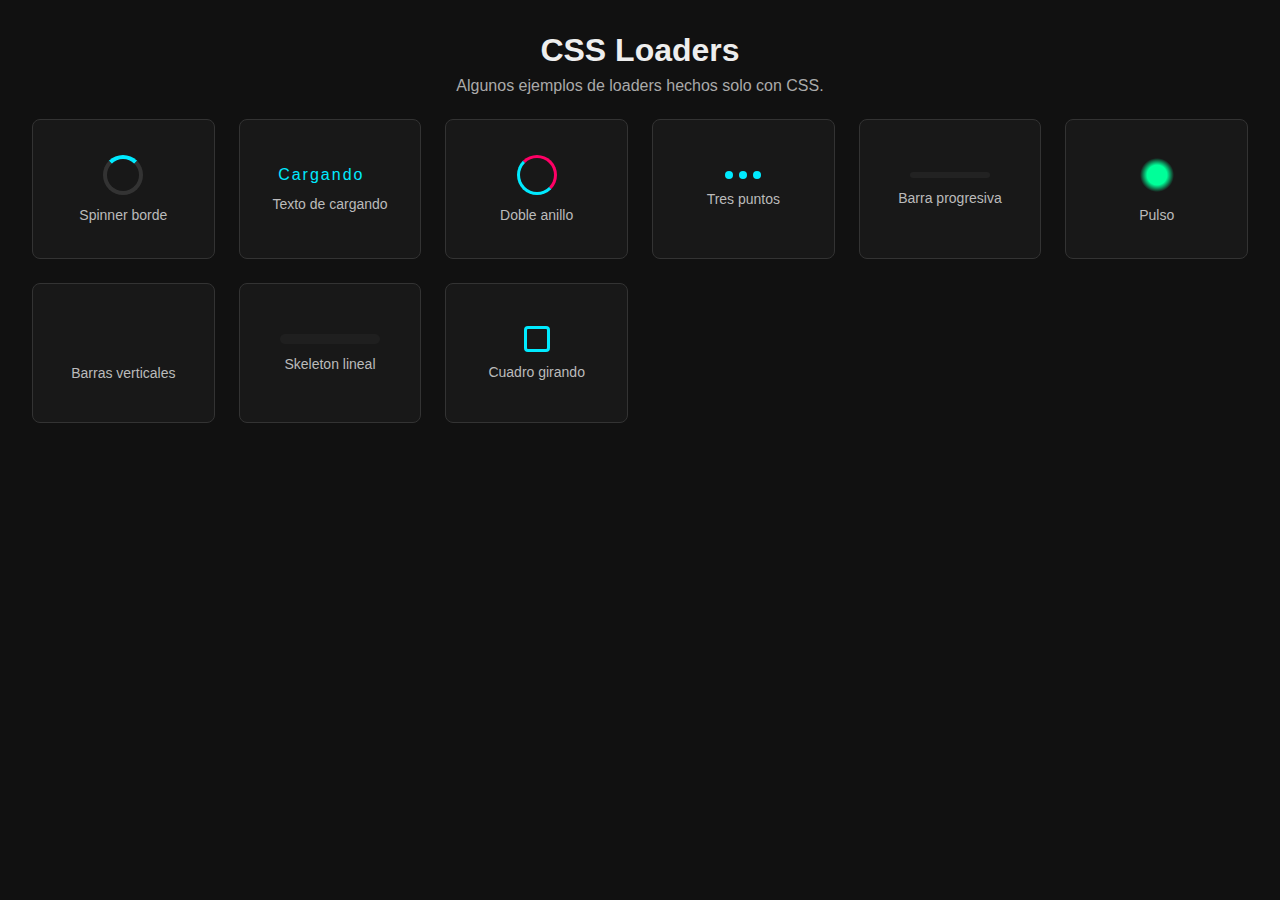
<file: index.html>
<!DOCTYPE html>
<html lang="es">
  <head>
    <meta charset="UTF-8" />
    <meta name="viewport" content="width=device-width, initial-scale=1.0" />
    <title>CSS Loaders</title>
    <link rel="stylesheet" href="styles/styles.css" />
  </head>
  <body>
    <h1>CSS Loaders</h1>
    <p>Algunos ejemplos de loaders hechos solo con CSS.</p>

    <div class="grid">

      <div class="loader-box">
        <div class="loader loader-1"></div>
        <span class="loader-label">Spinner borde</span>
      </div>

      <div class="loader-box">
        <div class="loader loader-dots-text">
          <span>C</span><span>a</span><span>r</span><span>g</span>
          <span>a</span><span>n</span>d<span>o</span>
          <span class="dot">.</span>
          <span class="dot">.</span>
          <span class="dot">.</span>
        </div>
        <span class="loader-label">Texto de cargando</span>
      </div>

      <div class="loader-box">
        <div class="loader loader-2"></div>
        <span class="loader-label">Doble anillo</span>
      </div>

      <div class="loader-box">
        <div class="loader loader-3">
          <span></span><span></span><span></span>
        </div>
        <span class="loader-label">Tres puntos</span>
      </div>

      <div class="loader-box">
        <div class="loader loader-4"></div>
        <span class="loader-label">Barra progresiva</span>
      </div>

      <div class="loader-box">
        <div class="loader loader-5"></div>
        <span class="loader-label">Pulso</span>
      </div>

      <div class="loader-box">
        <div class="loader loader-6">
          <span></span><span></span><span></span>
        </div>
        <span class="loader-label">Barras verticales</span>
      </div>

      <div class="loader-box">
        <div class="loader loader-7"></div>
        <span class="loader-label">Skeleton lineal</span>
      </div>

      <div class="loader-box">
        <div class="loader loader-8"></div>
        <span class="loader-label">Cuadro girando</span>
      </div>

    </div>
  </body>
</html>
</file>
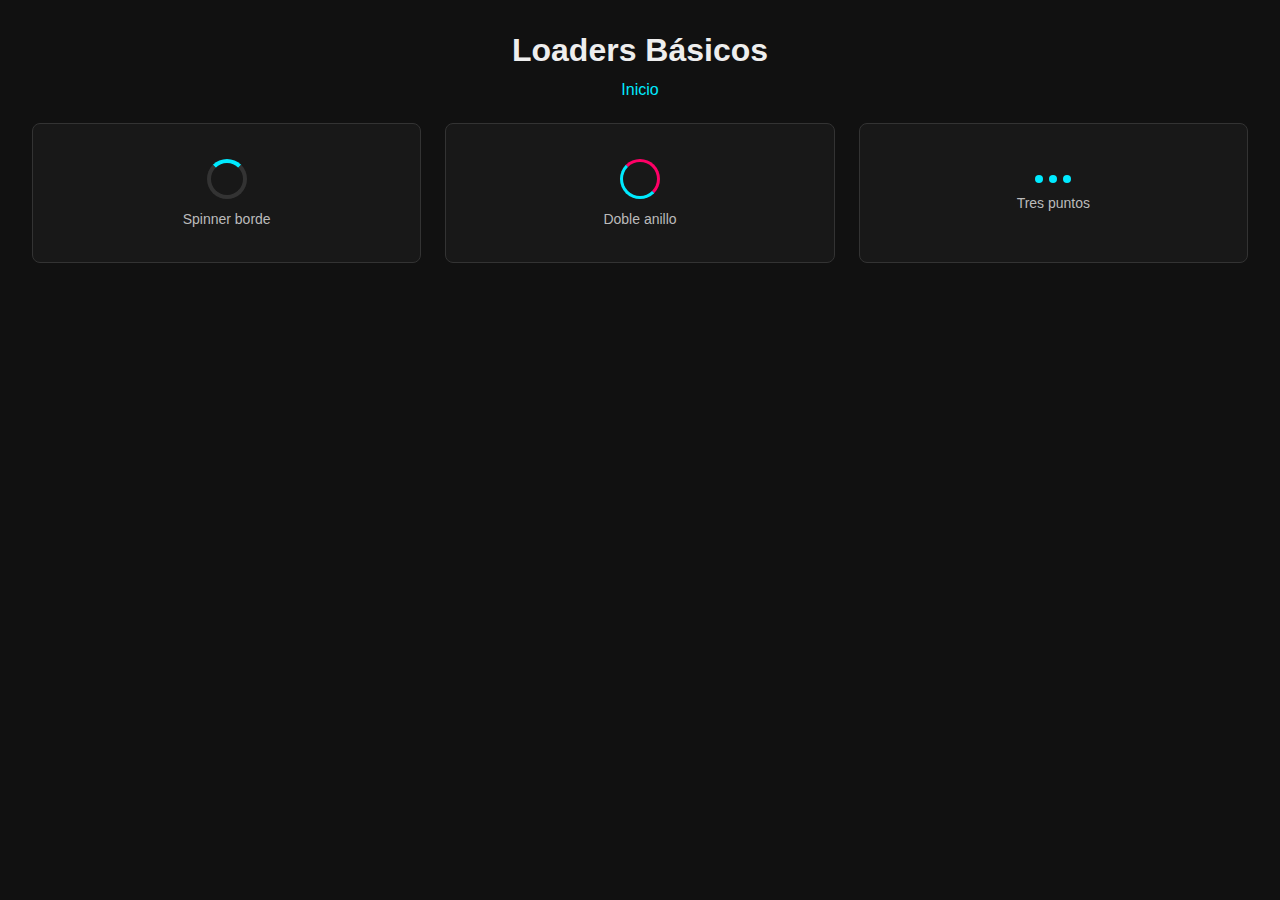
<file: categorias/basicos.html>
<!DOCTYPE html>
<html lang="es">
<head>
    <meta charset="UTF-8">
    <title>Loaders Básicos</title>
    <link rel="stylesheet" href="../estilos/base.css">
    <link rel="stylesheet" href="../css/basicos.css">
</head>
<body>

<h1>Loaders Básicos</h1>

<nav>
    <a href="../index.html">Inicio</a>
</nav>

<div class="grid">

    <div class="loader-box">
        <div class="loader loader-1"></div>
        <span class="loader-label">Spinner borde</span>
    </div>

    <div class="loader-box">
        <div class="loader loader-2"></div>
        <span class="loader-label">Doble anillo</span>
    </div>

    <div class="loader-box">
        <div class="loader loader-3">
            <span></span><span></span><span></span>
        </div>
        <span class="loader-label">Tres puntos</span>
    </div>

</div>

</body>
</html>
</file>
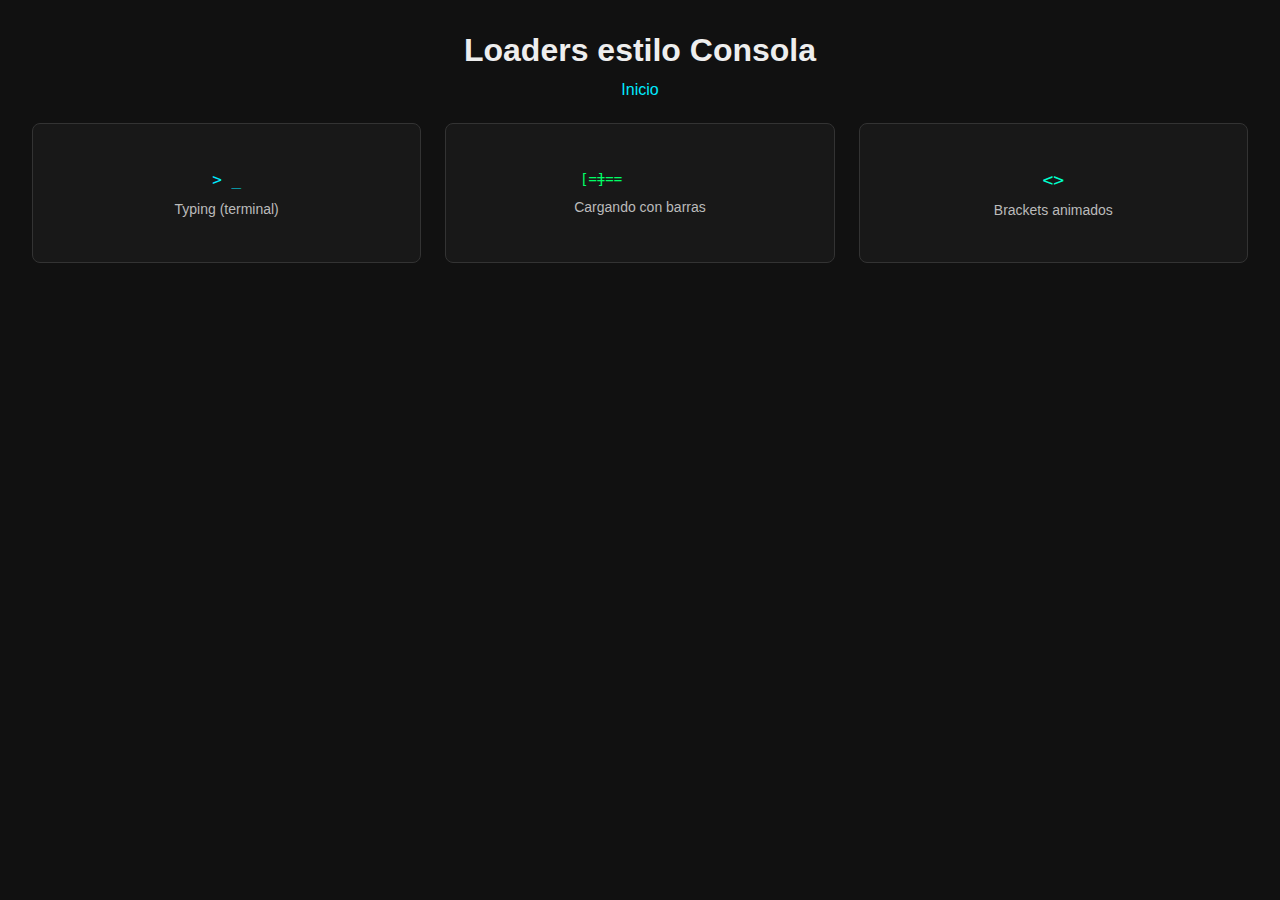
<file: categorias/consola.html>
<!DOCTYPE html>
<html lang="es">
<head>
    <meta charset="UTF-8">
    <title>Loaders de Consola</title>
    <link rel="stylesheet" href="../estilos/base.css">
    <link rel="stylesheet" href="../css/consola.css">
</head>
<body>

<h1>Loaders estilo Consola</h1>

<nav>
    <a href="../index.html">Inicio</a>
</nav>

<div class="grid">

    <div class="loader-box">
        <div class="loader loader-console-typing"></div>
        <span class="loader-label">Typing (terminal)</span>
    </div>

    <div class="loader-box">
        <div class="loader loader-console-bars"></div>
        <span class="loader-label">Cargando con barras</span>
    </div>

    <div class="loader-box">
        <div class="loader loader-console-brackets"></div>
        <span class="loader-label">Brackets animados</span>
    </div>

</div>

</body>
</html>
</file>
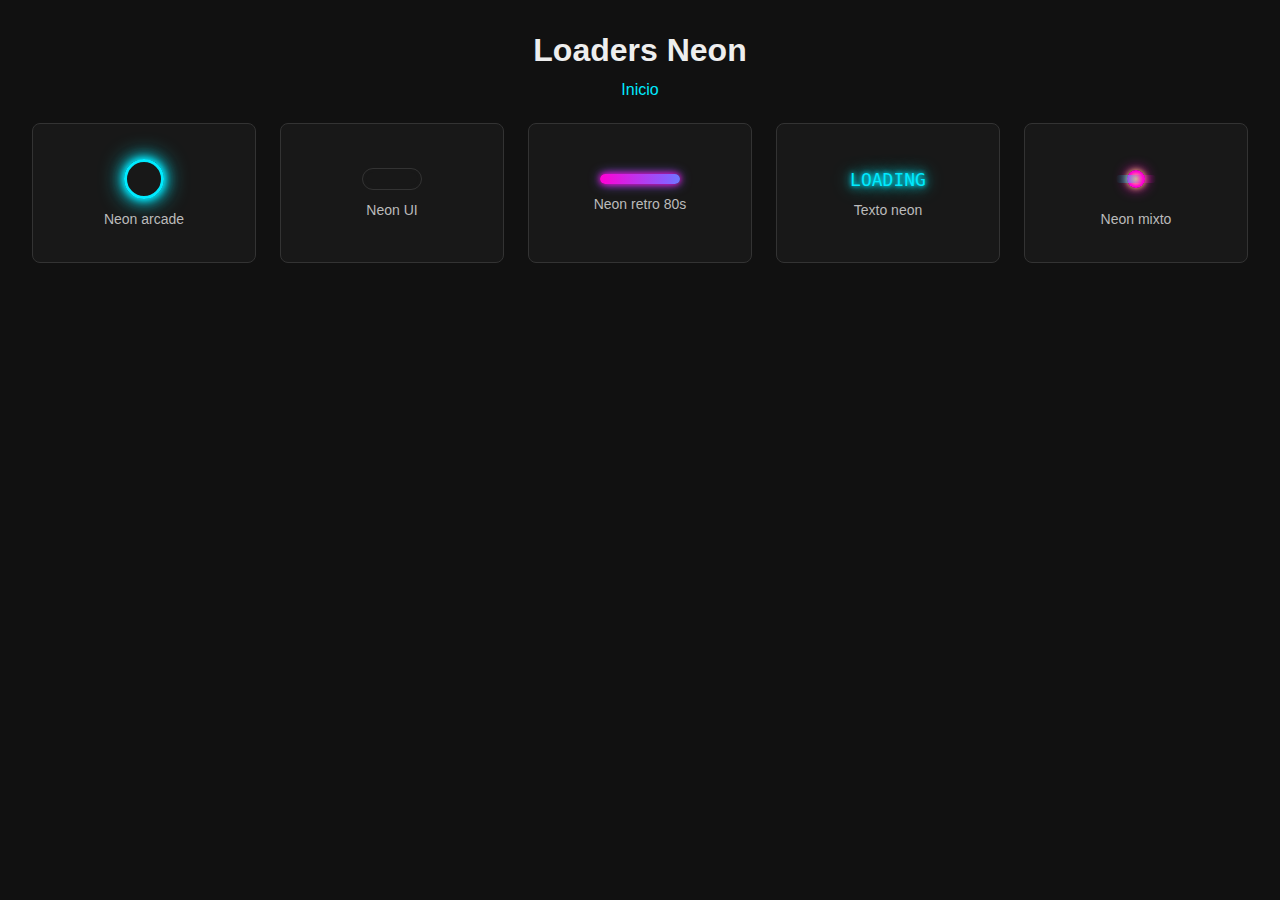
<file: categorias/neon.html>
<!DOCTYPE html>
<html lang="es">
<head>
    <meta charset="UTF-8">
    <title>Loaders Neon</title>
    <link rel="stylesheet" href="../estilos/base.css">
    <link rel="stylesheet" href="../css/neon.css">
</head>
<body>

<h1>Loaders Neon</h1>

<nav>
    <a href="../index.html">Inicio</a>
</nav>

<div class="grid">

    <div class="loader-box">
        <div class="loader loader-neon-arcade"></div>
        <span class="loader-label">Neon arcade</span>
    </div>

    <div class="loader-box">
        <div class="loader loader-neon-ui"></div>
        <span class="loader-label">Neon UI</span>
    </div>

    <div class="loader-box">
        <div class="loader loader-neon-retro"></div>
        <span class="loader-label">Neon retro 80s</span>
    </div>

    <div class="loader-box">
        <div class="loader loader-neon-text"></div>
        <span class="loader-label">Texto neon</span>
    </div>

    <div class="loader-box">
        <div class="loader loader-neon-mix"></div>
        <span class="loader-label">Neon mixto</span>
    </div>

</div>

</body>
</html>
</file>
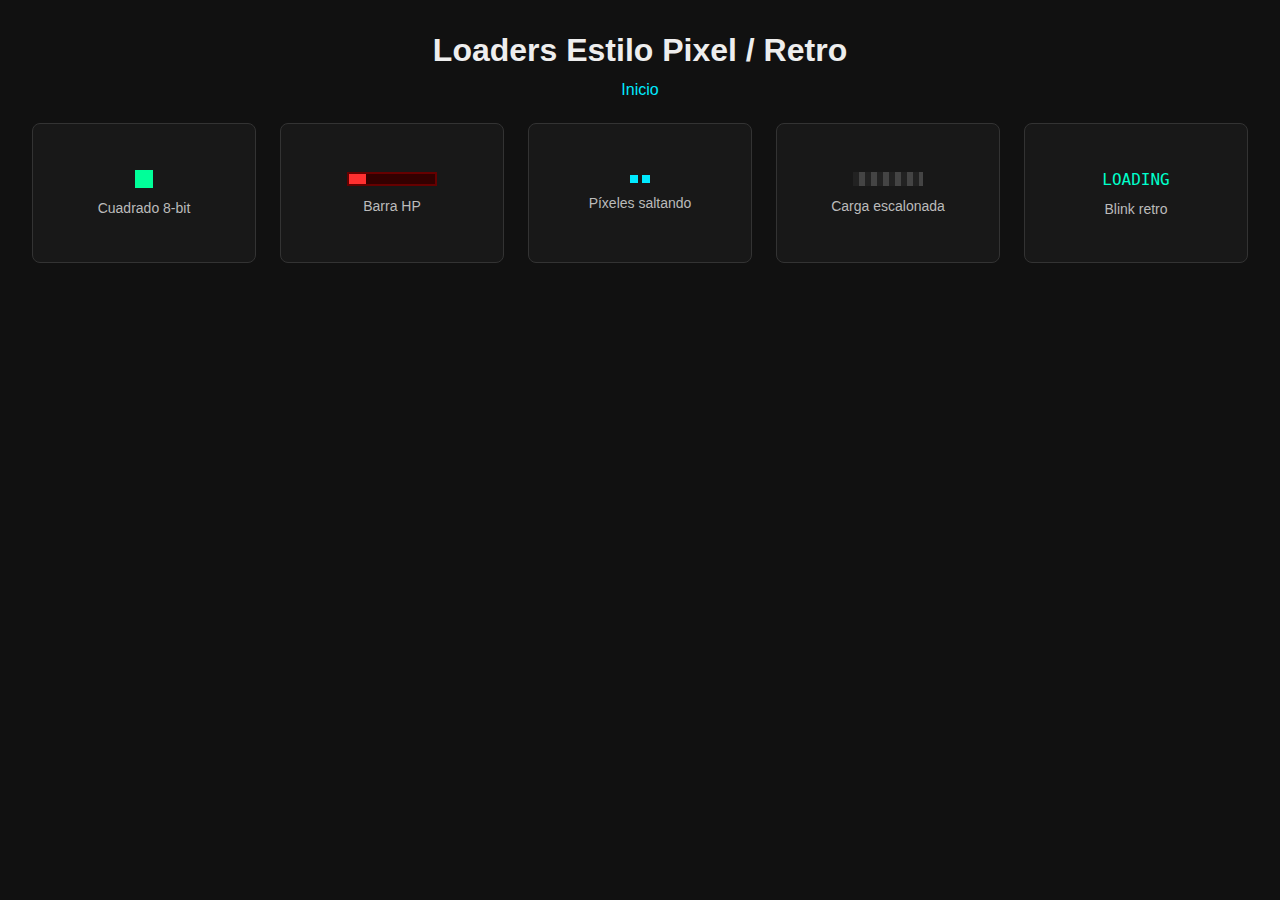
<file: categorias/pixel.html>
<!DOCTYPE html>
<html lang="es">
<head>
    <meta charset="UTF-8">
    <title>Loaders Pixel Art</title>
    <link rel="stylesheet" href="../estilos/base.css">
    <link rel="stylesheet" href="../css/pixel.css">
</head>
<body>

<h1>Loaders Estilo Pixel / Retro</h1>

<nav>
    <a href="../index.html">Inicio</a>
</nav>

<div class="grid">

    <div class="loader-box">
        <div class="loader loader-pixel-square"></div>
        <span class="loader-label">Cuadrado 8-bit</span>
    </div>

    <div class="loader-box">
        <div class="loader loader-pixel-bar"></div>
        <span class="loader-label">Barra HP</span>
    </div>

    <div class="loader-box">
        <div class="loader loader-pixel-dots"></div>
        <span class="loader-label">Píxeles saltando</span>
    </div>

    <div class="loader-box">
        <div class="loader loader-pixel-steps"></div>
        <span class="loader-label">Carga escalonada</span>
    </div>

    <div class="loader-box">
        <div class="loader loader-pixel-blink"></div>
        <span class="loader-label">Blink retro</span>
    </div>

</div>

</body>
</html>
</file>
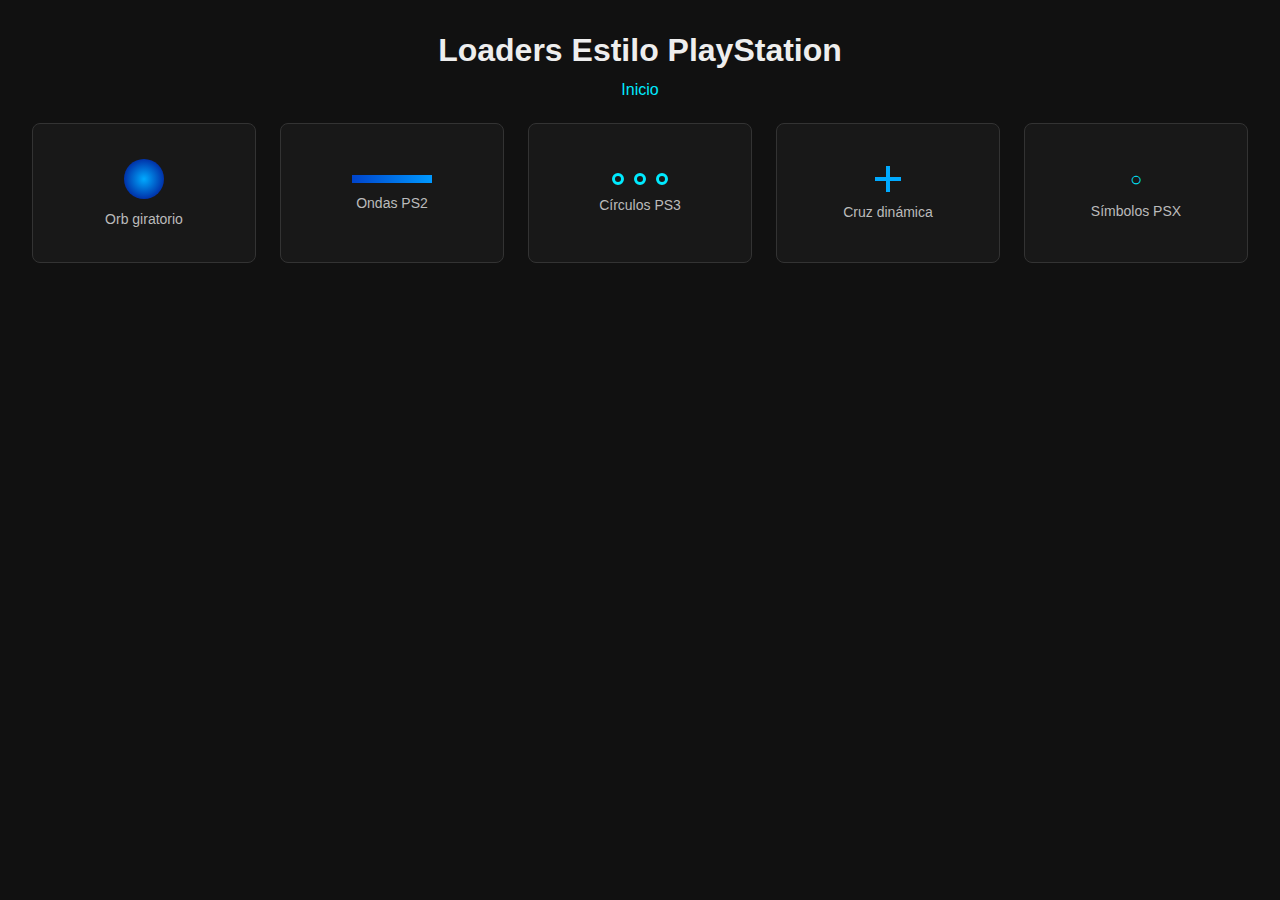
<file: categorias/psx.html>
<!DOCTYPE html>
<html lang="es">
<head>
    <meta charset="UTF-8">
    <title>Loaders PlayStation Style</title>
    <link rel="stylesheet" href="../estilos/base.css">
    <link rel="stylesheet" href="../css/psx.css">
</head>
<body>

<h1>Loaders Estilo PlayStation</h1>

<nav>
    <a href="../index.html">Inicio</a>
</nav>

<div class="grid">

    <div class="loader-box">
        <div class="loader loader-psx-orb"></div>
        <span class="loader-label">Orb giratorio</span>
    </div>

    <div class="loader-box">
        <div class="loader loader-psx-waves"></div>
        <span class="loader-label">Ondas PS2</span>
    </div>

    <div class="loader-box">
        <div class="loader loader-psx-circles">
            <span></span><span></span><span></span>
        </div>
        <span class="loader-label">Círculos PS3</span>
    </div>

    <div class="loader-box">
        <div class="loader loader-psx-cross"></div>
        <span class="loader-label">Cruz dinámica</span>
    </div>

    <div class="loader-box">
        <div class="loader loader-psx-symbols"></div>
        <span class="loader-label">Símbolos PSX</span>
    </div>

</div>

</body>
</html>
</file>
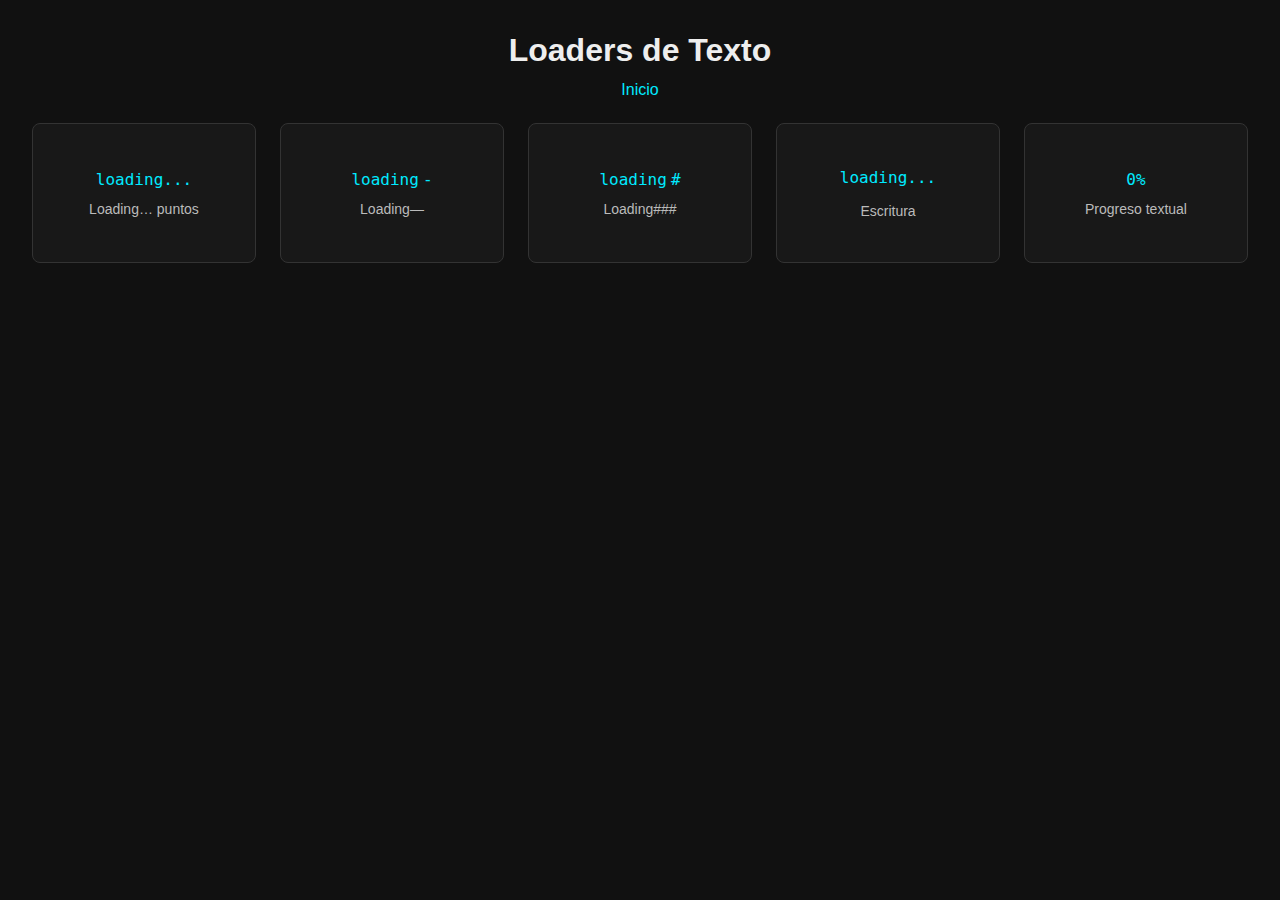
<file: categorias/texto.html>
<!DOCTYPE html>
<html lang="es">
<head>
    <meta charset="UTF-8">
    <title>Loaders de Texto</title>
    <link rel="stylesheet" href="../estilos/base.css">
    <link rel="stylesheet" href="../css/texto.css">
</head>
<body>

<h1>Loaders de Texto</h1>

<nav>
    <a href="../index.html">Inicio</a>
</nav>

<div class="grid">

    <div class="loader-box">
        <div class="loader loader-text-dots"></div>
        <span class="loader-label">Loading… puntos</span>
    </div>

    <div class="loader-box">
        <div class="loader loader-text-bars"></div>
        <span class="loader-label">Loading—</span>
    </div>

    <div class="loader-box">
        <div class="loader loader-text-hashes"></div>
        <span class="loader-label">Loading###</span>
    </div>

    <div class="loader-box">
        <div class="loader loader-text-typing"></div>
        <span class="loader-label">Escritura</span>
    </div>

    <div class="loader-box">
        <div class="loader loader-text-progress"></div>
        <span class="loader-label">Progreso textual</span>
    </div>

</div>

</body>
</html>
</file>
<file: styles/styles.css>
/* Estilos básicos */
* {
    box-sizing: border-box;
    margin: 0;
    padding: 0;
}

body {
    font-family: sans-serif;
    background: #111;
    color: #eee;
    padding: 32px;
}

h1, p {
    text-align: center;
}

h1 {
    margin-bottom: 8px;
}

p {
    margin-bottom: 24px;
    color: #aaa;
}

/* Grilla para mostrar los loaders */
.grid {
    display: grid;
    grid-template-columns: repeat(auto-fit, minmax(160px, 1fr));
    gap: 24px;
}

/* Caja de cada loader */
.loader-box {
    border: 1px solid #333;
    border-radius: 8px;
    padding: 20px 16px;
    background: #181818;

    /* centrado constante */
    display: flex;
    flex-direction: column;
    align-items: center;
    justify-content: center;

    /* igualar alturas */
    min-height: 140px;
}

/* Texto inferior de cada loader */
.loader-label {
    margin-top: 12px;
    font-size: 14px;
    color: #bbb;
}

/* Base para loaders */
.loader {
    margin: 0 auto;
    display: flex;
    justify-content: center;
    align-items: center;
}

/* 1) Spinner borde */
.loader-1 {
    width: 40px;
    height: 40px;
    border: 4px solid #333;
    border-top-color: #00eaff;
    border-radius: 50%;
    animation: spin 0.8s linear infinite;
}

/* 2) Doble anillo */
.loader-2 {
    width: 40px;
    height: 40px;
    position: relative;
}
.loader-2::before,
.loader-2::after {
    content: "";
    position: absolute;
    inset: 0;
    border-radius: 50%;
    border: 3px solid transparent;
}
.loader-2::before {
    border-top-color: #ff0066;
    border-right-color: #ff0066;
    animation: spin 0.9s linear infinite;
}
.loader-2::after {
    border-bottom-color: #00eaff;
    border-left-color: #00eaff;
    animation: spin-reverse 0.9s linear infinite;
}

/* 3) Tres puntos */
.loader-3 {
    gap: 6px;
}
.loader-3 span {
    width: 8px;
    height: 8px;
    border-radius: 50%;
    background: #00eaff;
    animation: bounce 0.7s ease-in-out infinite;
}
.loader-3 span:nth-child(2) { animation-delay: 0.1s; }
.loader-3 span:nth-child(3) { animation-delay: 0.2s; }

/* 4) Barra progresiva */
.loader-4 {
    width: 80px;
    height: 6px;
    border-radius: 999px;
    background: #222;
    position: relative;
    overflow: hidden;
}
.loader-4::before {
    content: "";
    position: absolute;
    width: 40%;
    height: 100%;
    left: -40%;
    background: linear-gradient(90deg, #00eaff, #00ff99);
    border-radius: inherit;
    animation: slide-x 1s ease-in-out infinite;
}

/* 5) Pulso */
.loader-5 {
    width: 40px;
    height: 40px;
    border-radius: 50%;
    background: radial-gradient(circle, #00ff99 0%, #00ff99 35%, transparent 60%);
    animation: pulse 1.2s ease-out infinite;
}

/* 6) Barras verticales */
.loader-6 {
    height: 28px;
    gap: 4px;
}
.loader-6 span {
    width: 6px;
    background: #ffcc00;
    animation: stretch 0.7s ease-in-out infinite;
}
.loader-6 span:nth-child(2) { animation-delay: 0.1s; }
.loader-6 span:nth-child(3) { animation-delay: 0.2s; }

/* 7) Skeleton lineal */
.loader-7 {
    width: 100px;
    height: 10px;
    border-radius: 999px;
    background: #1f1f1f;
    position: relative;
    overflow: hidden;
}
.loader-7::before {
    content: "";
    position: absolute;
    inset: 0;
    background: linear-gradient(
        90deg,
        transparent,
        rgba(255, 255, 255, 0.15),
        transparent
    );
    transform: translateX(-100%);
    animation: shimmer 1.2s infinite;
}

/* 8) Cuadro girando */
.loader-8 {
    width: 26px;
    height: 26px;
    border: 3px solid #00eaff;
    border-radius: 4px;
    animation: rotate-tilt 0.9s ease-in-out infinite;
}

/* 9) Loading... con puntos */
.loader-dots-text {
    font-size: 16px;
    color: #00eaff;
    display: flex;
    justify-content: center;
    align-items: center;
    gap: 2px;
    min-width: 80px;   /* lo hace consistente con los demás */
}

.loader-dots-text .dot {
    opacity: 0;
    animation: dot-fade 1.2s infinite;
}

.loader-dots-text .dot:nth-of-type(1) { animation-delay: 0s; }
.loader-dots-text .dot:nth-of-type(2) { animation-delay: 0.3s; }
.loader-dots-text .dot:nth-of-type(3) { animation-delay: 0.6s; }

/* Animaciones generales */
@keyframes spin { to { transform: rotate(360deg); } }
@keyframes spin-reverse { to { transform: rotate(-360deg); } }

@keyframes bounce {
    0%, 100% { transform: translateY(0) scale(1); opacity: 0.4; }
    50% { transform: translateY(-6px) scale(1.1); opacity: 1; }
}

@keyframes slide-x {
    0% { transform: translateX(0); }
    50% { transform: translateX(170%); }
    100% { transform: translateX(0); }
}

@keyframes pulse {
    0% { transform: scale(0.7); opacity: 0.2; }
    60% { transform: scale(1); opacity: 1; }
    100% { transform: scale(1.2); opacity: 0; }
}

@keyframes stretch {
    0%, 100% { height: 8px; }
    50% { height: 26px; }
}

@keyframes shimmer {
    0% { transform: translateX(-100%); }
    100% { transform: translateX(100%); }
}

@keyframes rotate-tilt {
    0%, 100% { transform: rotate(0deg) translateY(0); }
    50% { transform: rotate(20deg) translateY(-4px); }
}

@keyframes dot-fade {
    0%, 100% { opacity: 0; }
    50% { opacity: 1; }
}
</file>
<file: estilos/base.css>
* {
    box-sizing: border-box;
    margin: 0;
    padding: 0;
}

body {
    font-family: sans-serif;
    background: #111;
    color: #eee;
    padding: 32px;
}

h1 {
    margin-bottom: 12px;
    text-align: center;
}

nav {
    text-align: center;
    margin-bottom: 24px;
}

nav a {
    color: #00eaff;
    margin: 0 12px;
    text-decoration: none;
}

.grid {
    display: grid;
    grid-template-columns: repeat(auto-fit, minmax(160px, 1fr));
    gap: 24px;
}

.loader-box {
    border: 1px solid #333;
    border-radius: 8px;
    padding: 20px 16px;
    background: #181818;
    display: flex;
    flex-direction: column;
    align-items: center;
    justify-content: center;
    min-height: 140px;
}

.loader-label {
    margin-top: 12px;
    font-size: 14px;
    color: #bbb;
}
</file>
<file: css/basicos.css>
/* Loaders básicos */

/* Base común para los loaders */
.loader {
    margin: 0 auto;
    display: flex;
    justify-content: center;
    align-items: center;
}

/* 1) Spinner de borde */
.loader-1 {
    width: 40px;
    height: 40px;
    border: 4px solid #333;
    border-top-color: #00eaff;
    border-radius: 50%;
    animation: spin 0.8s linear infinite;
}

/* 2) Doble anillo */
.loader-2 {
    width: 40px;
    height: 40px;
    position: relative;
}

.loader-2::before,
.loader-2::after {
    content: "";
    position: absolute;
    inset: 0;
    border-radius: 50%;
    border: 3px solid transparent;
}

.loader-2::before {
    border-top-color: #ff0066;
    border-right-color: #ff0066;
    animation: spin 0.9s linear infinite;
}

.loader-2::after {
    border-bottom-color: #00eaff;
    border-left-color: #00eaff;
    animation: spin-reverse 0.9s linear infinite;
}

/* 3) Tres puntos */
.loader-3 {
    gap: 6px;
}

.loader-3 span {
    width: 8px;
    height: 8px;
    border-radius: 50%;
    background: #00eaff;
    animation: bounce 0.7s ease-in-out infinite;
}

.loader-3 span:nth-child(2) {
    animation-delay: 0.1s;
}

.loader-3 span:nth-child(3) {
    animation-delay: 0.2s;
}

/* Animaciones necesarias */

@keyframes spin {
    to {
        transform: rotate(360deg);
    }
}

@keyframes spin-reverse {
    to {
        transform: rotate(-360deg);
    }
}

@keyframes bounce {
    0%, 100% {
        transform: translateY(0) scale(1);
        opacity: 0.4;
    }
    50% {
        transform: translateY(-6px) scale(1.1);
        opacity: 1;
    }
}
</file>
<file: css/consola.css>
/* Loaders estilo consola / terminal */

/* Base */
.loader {
    margin: 0 auto;
    font-family: monospace;
    color: #00eaff;
    font-size: 16px;
}

/* 1) Typing ">" con cursor parpadeando */

.loader-console-typing::after {
    content: "> _";
    animation: console-blink 0.8s steps(2) infinite;
}

@keyframes console-blink {
    0% { opacity: 0; }
    50% { opacity: 1; }
    100% { opacity: 0; }
}

/* 2) Barras estilo terminal: [====      ] */

.loader-console-bars {
    position: relative;
    width: 120px;
    height: 16px;
    font-family: monospace;
    font-size: 14px;
    color: #00ff66;
}

.loader-console-bars::before {
    content: "[          ]";
}

.loader-console-bars::after {
    content: "====";
    position: absolute;
    left: 1ch;
    top: 0;
    animation: console-bars-move 1.1s infinite linear;
}

@keyframes console-bars-move {
    0%   { transform: translateX(0ch); }
    25%  { transform: translateX(2ch); }
    50%  { transform: translateX(4ch); }
    75%  { transform: translateX(2ch); }
    100% { transform: translateX(0ch); }
}

/* 3) Brackets animados: < > < > < > */

.loader-console-brackets {
    font-family: monospace;
    font-size: 18px;
    color: #00ffcc;
}

.loader-console-brackets::before {
    content: "<>";
    animation: brackets 0.7s infinite;
}

@keyframes brackets {
    0%   { content: "<>"; }
    25%  { content: "<<>>"; }
    50%  { content: "<  >"; }
    75%  { content: "<<>>"; }
    100% { content: "<>"; }
}
</file>
<file: css/neon.css>
/* Loaders estilo neon (arcade, UI, retro, mixto) */

.loader {
    margin: 0 auto;
    display: flex;
    justify-content: center;
    align-items: center;
}

/* Paleta base neon */
:root {
    --neon-cyan: #00eaff;
    --neon-magenta: #ff00d4;
    --neon-violet: #8b5cff;
    --neon-yellow: #ffe066;
}

/* 1) Neon arcade: anillo con glow fuerte */

.loader-neon-arcade {
    width: 40px;
    height: 40px;
    border-radius: 50%;
    border: 3px solid var(--neon-cyan);
    box-shadow:
        0 0 6px var(--neon-cyan),
        0 0 14px var(--neon-cyan),
        0 0 24px var(--neon-cyan);
    animation: neon-arcade-spin 0.9s linear infinite;
}

@keyframes neon-arcade-spin {
    0% {
        transform: rotate(0deg);
        box-shadow:
            0 0 6px var(--neon-cyan),
            0 0 14px var(--neon-cyan);
    }
    50% {
        transform: rotate(180deg);
        box-shadow:
            0 0 10px var(--neon-magenta),
            0 0 22px var(--neon-magenta);
    }
    100% {
        transform: rotate(360deg);
        box-shadow:
            0 0 6px var(--neon-cyan),
            0 0 14px var(--neon-cyan);
    }
}

/* 2) Neon UI moderno: línea que recorre el borde */

.loader-neon-ui {
    width: 60px;
    height: 22px;
    position: relative;
    border-radius: 999px;
    border: 1px solid #333;
    overflow: hidden;
}

.loader-neon-ui::before {
    content: "";
    position: absolute;
    inset: 0;
    border-radius: inherit;
    background:
        linear-gradient(90deg,
        transparent 0%,
        var(--neon-cyan) 40%,
        var(--neon-magenta) 60%,
        transparent 100%);
    transform: translateX(-100%);
    animation: neon-ui-border 1.1s linear infinite;
}

.loader-neon-ui::after {
    content: "";
    position: absolute;
    inset: 3px;
    border-radius: inherit;
    background: #181818;
}

@keyframes neon-ui-border {
    0%   { transform: translateX(-100%); }
    100% { transform: translateX(100%); }
}

/* 3) Neon retro 80s: gradiente desplazado */

.loader-neon-retro {
    width: 80px;
    height: 10px;
    border-radius: 999px;
    background: linear-gradient(90deg,
        var(--neon-magenta),
        var(--neon-violet),
        var(--neon-cyan),
        var(--neon-yellow));
    background-size: 250%;
    box-shadow:
        0 0 6px var(--neon-magenta),
        0 0 12px var(--neon-violet);
    animation: neon-retro 1.4s ease-in-out infinite;
}

@keyframes neon-retro {
    0%   { background-position: 0% 50%; }
    50%  { background-position: 100% 50%; }
    100% { background-position: 0% 50%; }
}

/* 4) Texto neon con flicker */

.loader-neon-text {
    font-family: monospace;
    font-size: 18px;
    color: var(--neon-cyan);
    text-shadow:
        0 0 4px var(--neon-cyan),
        0 0 10px var(--neon-cyan),
        0 0 18px var(--neon-cyan);
    position: relative;
}

.loader-neon-text::before {
    content: "LOADING";
    animation: neon-text-flicker 1.3s infinite;
}

@keyframes neon-text-flicker {
    0%   { opacity: 1; }
    10%  { opacity: 0.2; }
    20%  { opacity: 1; }
    30%  { opacity: 0.4; }
    40%  { opacity: 1; }
    100% { opacity: 1; }
}

/* 5) Neon mixto: círculo + barra + glow */

.loader-neon-mix {
    width: 40px;
    height: 40px;
    position: relative;
}

.loader-neon-mix::before,
.loader-neon-mix::after {
    content: "";
    position: absolute;
    border-radius: 999px;
}

/* círculo central */
.loader-neon-mix::before {
    width: 18px;
    height: 18px;
    top: 50%;
    left: 50%;
    transform: translate(-50%, -50%);
    background: radial-gradient(circle,
        var(--neon-yellow) 0%,
        var(--neon-magenta) 60%);
    box-shadow:
        0 0 6px var(--neon-yellow),
        0 0 14px var(--neon-magenta);
    animation: neon-mix-pulse 1.1s ease-in-out infinite;
}

/* barra alrededor */
.loader-neon-mix::after {
    width: 100%;
    height: 8px;
    top: 50%;
    transform: translateY(-50%);
    background: linear-gradient(90deg,
        transparent,
        var(--neon-cyan),
        var(--neon-magenta),
        transparent);
    opacity: 0.4;
    animation: neon-mix-scan 1.1s linear infinite;
}

@keyframes neon-mix-pulse {
    0%   { transform: translate(-50%, -50%) scale(0.9); opacity: 0.7; }
    50%  { transform: translate(-50%, -50%) scale(1.1); opacity: 1; }
    100% { transform: translate(-50%, -50%) scale(0.9); opacity: 0.7; }
}

@keyframes neon-mix-scan {
    0%   { transform: translateY(-50%) scaleX(0.8); opacity: 0.2; }
    50%  { transform: translateY(-50%) scaleX(1);   opacity: 0.6; }
    100% { transform: translateY(-50%) scaleX(0.8); opacity: 0.2; }
}
</file>
<file: css/pixel.css>
/* Loaders estilo Pixel Art / 8-bit */

.loader {
    margin: 0 auto;
    font-family: monospace;
}

/* 1) Cuadrado pixelado que oscila */

.loader-pixel-square {
    width: 18px;
    height: 18px;
    background: #00ff99;
    image-rendering: pixelated;
    animation: pixel-square 0.6s steps(2) infinite;
}

@keyframes pixel-square {
    0%   { transform: translateY(0); }
    50%  { transform: translateY(-6px); }
    100% { transform: translateY(0); }
}

/* 2) Barra HP estilo RPG retro */

.loader-pixel-bar {
    width: 90px;
    height: 14px;
    background: #330000;
    border: 2px solid #660000;
    position: relative;
    image-rendering: pixelated;
}

.loader-pixel-bar::after {
    content: "";
    position: absolute;
    height: 100%;
    width: 20%;
    background: #ff3030;
    animation: pixel-hp 1s steps(5) infinite;
}

@keyframes pixel-hp {
    0%   { width: 10%; }
    25%  { width: 30%; }
    50%  { width: 60%; }
    75%  { width: 40%; }
    100% { width: 10%; }
}

/* 3) Píxeles saltando tipo 8-bit */

.loader-pixel-dots {
    display: flex;
    gap: 4px;
}

.loader-pixel-dots::before,
.loader-pixel-dots::after,
.loader-pixel-dots span {
    content: "";
    width: 8px;
    height: 8px;
    background: #00eaff;
    image-rendering: pixelated;
    display: inline-block;
    animation: pixel-jump 0.5s steps(2) infinite;
}

.loader-pixel-dots span {
    animation-delay: 0.2s;
}

.loader-pixel-dots::after {
    animation-delay: 0.4s;
}

@keyframes pixel-jump {
    0%   { transform: translateY(0); }
    50%  { transform: translateY(-6px); }
    100% { transform: translateY(0); }
}


/* 4) Carga escalonada tipo “carpeta DOS” */

.loader-pixel-steps {
    width: 70px;
    height: 14px;
    background: repeating-linear-gradient(
        90deg,
        #222 0 6px,
        #444 6px 12px
    );
    image-rendering: pixelated;
    animation: pixel-steps 0.6s steps(4) infinite;
}

@keyframes pixel-steps {
    0%   { background-position: 0 0; }
    100% { background-position: 24px 0; }
}


/* 5) Texto blink retro estilo 8-bit */

.loader-pixel-blink {
    font-size: 16px;
    color: #00ffcc;
    image-rendering: pixelated;
}

.loader-pixel-blink::after {
    content: "LOADING";
    animation: pixel-blink 0.8s steps(2) infinite;
}

@keyframes pixel-blink {
    0%   { opacity: 1; }
    50%  { opacity: 0.3; }
    100% { opacity: 1; }
}
</file>
<file: css/psx.css>
/* Loaders estilo PlayStation */

/* Base */
.loader {
    margin: 0 auto;
    display: flex;
    justify-content: center;
    align-items: center;
}


/* 1) Orb giratorio (inspirado en PS2) */

.loader-psx-orb {
    width: 40px;
    height: 40px;
    border-radius: 50%;
    background: radial-gradient(circle, #00aaff 0%, #0033aa 70%);
    animation: psx-orb 1.2s infinite linear;
}

@keyframes psx-orb {
    0%   { transform: rotate(0deg) scale(1); }
    50%  { transform: rotate(180deg) scale(1.1); }
    100% { transform: rotate(360deg) scale(1); }
}


/* 2) Ondas suaves estilo arranque PS2 */

.loader-psx-waves {
    width: 80px;
    height: 8px;
    background: linear-gradient(90deg, #0044cc, #0099ff, #0044cc);
    background-size: 200%;
    animation: psx-waves 1.4s infinite ease-in-out;
}

@keyframes psx-waves {
    0%   { background-position: 0%; }
    50%  { background-position: 100%; }
    100% { background-position: 0%; }
}


/* 3) Círculos tipo PS3 */

.loader-psx-circles {
    gap: 10px;
}

.loader-psx-circles span {
    width: 12px;
    height: 12px;
    border: 3px solid #00eaff;
    border-radius: 50%;
    animation: psx-circles 0.8s infinite;
}

.loader-psx-circles span:nth-child(2) { animation-delay: 0.15s; }
.loader-psx-circles span:nth-child(3) { animation-delay: 0.3s; }

@keyframes psx-circles {
    0%, 100% { transform: scale(0.8); opacity: 0.5; }
    50%      { transform: scale(1.2); opacity: 1; }
}


/* 4) Cruz dinámica (X de PlayStation) */

.loader-psx-cross {
    width: 26px;
    height: 26px;
    position: relative;
}

.loader-psx-cross::before,
.loader-psx-cross::after {
    content: "";
    position: absolute;
    background: #00aaff;
}

.loader-psx-cross::before {
    width: 4px;
    height: 100%;
    left: 50%;
    transform: translateX(-50%);
    animation: psx-cross 1s infinite alternate;
}

.loader-psx-cross::after {
    height: 4px;
    width: 100%;
    top: 50%;
    transform: translateY(-50%);
    animation: psx-cross 1s infinite alternate-reverse;
}

@keyframes psx-cross {
    0%   { opacity: 0.3; transform: scale(1); }
    100% { opacity: 1;   transform: scale(1.2); }
}


/* 5) Símbolos PSX rotando (○ □ △ ×) */

.loader-psx-symbols {
    font-size: 20px;
    color: #00eaff;
    animation: psx-symbols 1.2s infinite steps(4);
}

@keyframes psx-symbols {
    0%   { content: "○"; }
    25%  { content: "□"; }
    50%  { content: "△"; }
    75%  { content: "×"; }
    100% { content: "○"; }
}

/* Necesario para pseudo-elemento dinámico */
.loader-psx-symbols::before {
    content: "○";
    animation: psx-symbols 1.2s infinite steps(4);
}
</file>
<file: css/texto.css>
/* Loaders basados en texto */

/* Base */
.loader {
    margin: 0 auto;
    font-family: monospace;
    color: #00eaff;
    font-size: 16px;
}

/* ------------------------------------------ */
/* 1) Loading con puntos secuenciales */
.loader-text-dots::before {
    content: "loading";
}

.loader-text-dots::after {
    content: "...";
    animation: dots-cycle 1.2s infinite;
}

@keyframes dots-cycle {
    0%   { content: ""; }
    33%  { content: "."; }
    66%  { content: ".."; }
    100% { content: "..."; }
}

/* ------------------------------------------ */
/* 2) Loading con barra horizontal tipo "—" */

.loader-text-bars::before {
    content: "loading";
    margin-right: 4px;
}

.loader-text-bars::after {
    content: "-";
    animation: dash-cycle 0.8s infinite steps(4);
}

@keyframes dash-cycle {
    0%   { content: "-"; }
    25%  { content: "--"; }
    50%  { content: "---"; }
    75%  { content: "----"; }
    100% { content: "-"; }
}

/* ------------------------------------------ */
/* 3) Loading con hashes tipo progreso */

.loader-text-hashes::before {
    content: "loading";
    margin-right: 4px;
}

.loader-text-hashes::after {
    content: "#";
    animation: hash-cycle 0.8s infinite steps(4);
}

@keyframes hash-cycle {
    0%   { content: "#"; }
    25%  { content: "##"; }
    50%  { content: "###"; }
    75%  { content: "####"; }
    100% { content: "#"; }
}

/* ------------------------------------------ */
/* 4) Texto tipo máquina de escribir */

.loader-text-typing::before {
    content: "loading...";
    animation: typing 1.4s steps(10) infinite alternate;
    overflow: hidden;
    white-space: nowrap;
    display: inline-block;
}

@keyframes typing {
    0%   { width: 0ch; }
    100% { width: 10ch; }
}

/* ------------------------------------------ */
/* 5) Progreso textual: 0%, 20%, 40%, etc */

.loader-text-progress::before {
    content: "0%";
    animation: text-progress 1.4s infinite steps(5);
}

@keyframes text-progress {
    0%   { content: "0%"; }
    20%  { content: "20%"; }
    40%  { content: "40%"; }
    60%  { content: "60%"; }
    80%  { content: "80%"; }
    100% { content: "100%"; }
}
</file>
